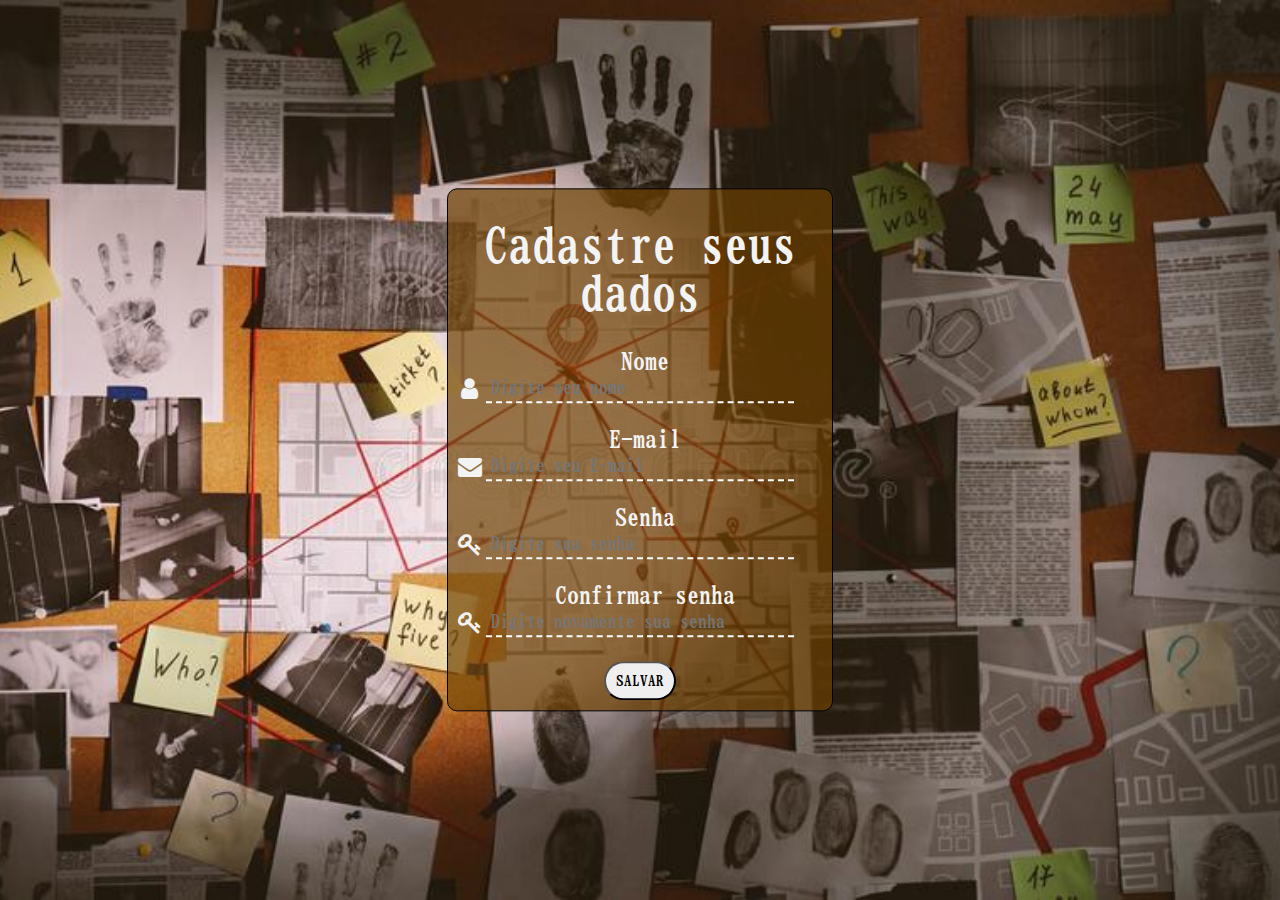
<file: Tela Cadastro/index.html>
<!DOCTYPE html>
<html lang="en">

<head>
    <meta charset="UTF-8">
    <meta http-equiv="X-UA-Compatible" content="IE=edge">
    <meta name="viewport" content="width=device-width, initial-scale=1.0">
    <link rel="stylesheet" href="https://cdnjs.cloudflare.com/ajax/libs/font-awesome/4.7.0/css/font-awesome.min.css">
    <link rel="stylesheet" href="style.css">

    <link rel="preconnect" href="https://fonts.googleapis.com">
    <link rel="preconnect" href="https://fonts.gstatic.com" crossorigin>
    <link href="https://fonts.googleapis.com/css2?family=BIZ+UDMincho&display=swap" rel="stylesheet">
    <title>Cadastro</title>
</head>

<body>
    <div class="form">

        <form name="formcard">
            <h1>Cadastre seus dados</h1>
            <div class="fontnome">
                <label for="nome">Nome</label><br>
                <input type="text" id="nome" placeholder="Digite seu nome">
                <i class="fa fa-user"></i>
            </div><br>

            <div class="fontemail">
                <label for="email">E-mail</label><br>
                <input type="email" id="email" placeholder="Digite seu E-mail">
                <i class="fa fa-envelope"></i>
            </div><br>

            <div class="fontsenha">
                <label for="senha">Senha</label><br>
                <input type="password" id="senha" placeholder="Digite sua senha">
                <i class="fa fa-key"></i>
            </div><br>

            <div class="fontsenha">
                <label for="senhaconfirm">Confirmar senha</label><br>
                <input type="password" id="senhaconfirm" placeholder="Digite novamente sua senha">
                <i class="fa fa-key"></i>
            </div><br>
            
        </form>
        <button onclick="salvar()">SALVAR</button>
    </div>



    <script src="cadastro.js"></script>
</body>

</html>
</file>
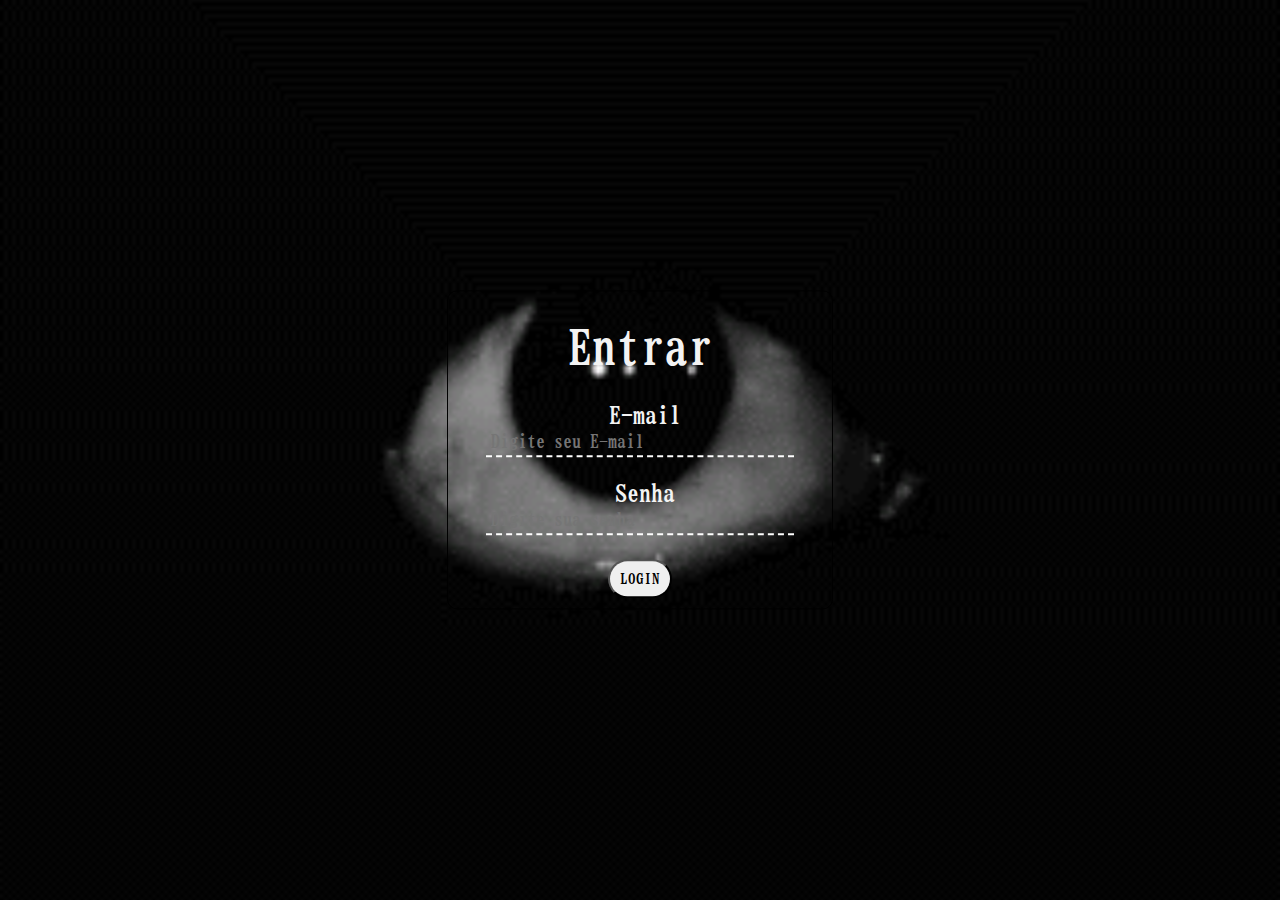
<file: Tela Login/login.html>
<!DOCTYPE html>
<html lang="en">
<head>
    <meta charset="UTF-8">
    <meta http-equiv="X-UA-Compatible" content="IE=edge">
    <meta name="viewport" content="width=device-width, initial-scale=1.0">
    <link rel="stylesheet" href="https://cdnjs.cloudflare.com/ajax/libs/font-awesome/4.7.0/css/font-awesome.min.css">
    <link rel="preconnect" href="https://fonts.googleapis.com">
    <link rel="preconnect" href="https://fonts.gstatic.com" crossorigin>
    <link href="https://fonts.googleapis.com/css2?family=BIZ+UDMincho&display=swap" rel="stylesheet">

    <link rel="stylesheet" href="style_login.css">


    <title>Login</title>
</head>
<body>
    <div class="form">

        <form name="formcard">
            <h1>Entrar</h1>
            <div class="fontemail">
                <label for="email">E-mail</label><br>
                <input type="text" id="email" placeholder="Digite seu E-mail">
            </div><br>
            <div class="fontsenha">
                <label for="senha">Senha</label><br>
                <input type="password" id="senha" placeholder="Digite sua senha">
            </div><br>
            <button type="button" onclick="login()">LOGIN</button>
    

    <script src="login.js"></script>
</body>
</html>
</file>
<file: Tela Cadastro/style.css>
body {
    height: 100%;
    background-image: url("img/bg2.jpg");
    background-size: cover;
    background-repeat: no-repeat;
    background-position: center;
    background-attachment: fixed;
}

.form {
    font-family: 'BIZ UDMincho', serif;
    text-align: center;
    font-size: 24px;
    font-weight: 600;
    color: #f3f3f3;
    background-color: rgba(109, 64, 0, 0.692);
    position: absolute;
    /* position relative é relacionado ao parent/div e abslute é relacionado a pagina em si*/
    width: 30%;
    left: 50%;
    top: 50%;
    transform: translate(-50%, -50%);
    max-width: 400px;
    border-radius: 10px;
    border: solid 1px black;
    /*background-image: linear-gradient(rgba(0, 0, 0, 0.877), rgba(75, 75, 75, 0.623))*/
}

.form input[type="text"],
input[type="email"],
input[type="password"] {
    background-color: transparent;
    border: none;
    outline: none;
    border-bottom: 2px dashed white;
    padding: 5px;
    display: inline-block;
    width: 80%;
    box-sizing: border-box;
    font-family: 'BIZ UDMincho', serif;
    color: #f3f3f3;
    font-size: 18px;
    font-weight: 800;
}

.form label {
    font-size: 24px;
    font-family: 'BIZ UDMincho', serif;
    margin-left: 10px;
}

.form button {
    padding: 10px;
    font-size: 15px;
    font-weight: 800;
    font-family: 'BIZ UDMincho', serif;
    border-radius: 20px;
    position: relative;
    margin-bottom: 10px;
}

.fontnome,
.fontemail,
.fontsenha {
    position: relative;
}

.fontemail i,
.fontsenha i {
    position: absolute;
    left: 10px;
    top: 27px;
}

.fontnome i {
    position: absolute;
    left: 13px;
    top: 27px;
}
</file>
<file: Tela Login/style_login.css>
body {
    height: 100%;
    background-image: url("IMG/bg.gif");
    background-size: cover;
    background-repeat: no-repeat;
    background-position: center;
    background-attachment: fixed;
}

.form {
    font-family: 'BIZ UDMincho', serif;
    text-align: center;
    font-size: 24px;
    font-weight: 600;
    color: #f3f3f3;
    /*background-color: rgba(26, 26, 26, 0.63);*/  
    position: absolute;
    /* position relative é relacionado ao parent/div e abslute é relacionado a pagina em si*/
    width: 30%;
    left: 50%;
    top: 50%;
    transform: translate(-50%, -50%);
    max-width: 400px;
    border-radius: 10px;
    border: solid 1px black;
    /*background-image: linear-gradient(rgba(0, 0, 0, 0.877), rgba(75, 75, 75, 0.623))*/
}

.form input[type="text"],
input[type="email"],
input[type="password"] {
    background-color: transparent;
    border: none;
    outline: none;
    border-bottom: 2px dashed white;
    padding: 5px;
    display: inline-block;
    width: 80%;
    box-sizing: border-box;
    font-family: 'BIZ UDMincho', serif;
    color: #f3f3f3;
    font-size: 18px;
    font-weight: 800;
}

.form label {
    font-size: 24px;
    font-family: 'BIZ UDMincho', serif;
    margin-left: 10px;
}

.form button {
    padding: 10px;
    font-size: 15px;
    font-weight: 800;
    font-family: 'BIZ UDMincho', serif;
    border-radius: 20px;
    position: relative;
    margin-bottom: 10px;
}

.fontnome,
.fontemail,
.fontsenha {
    position: relative;
}
</file>
